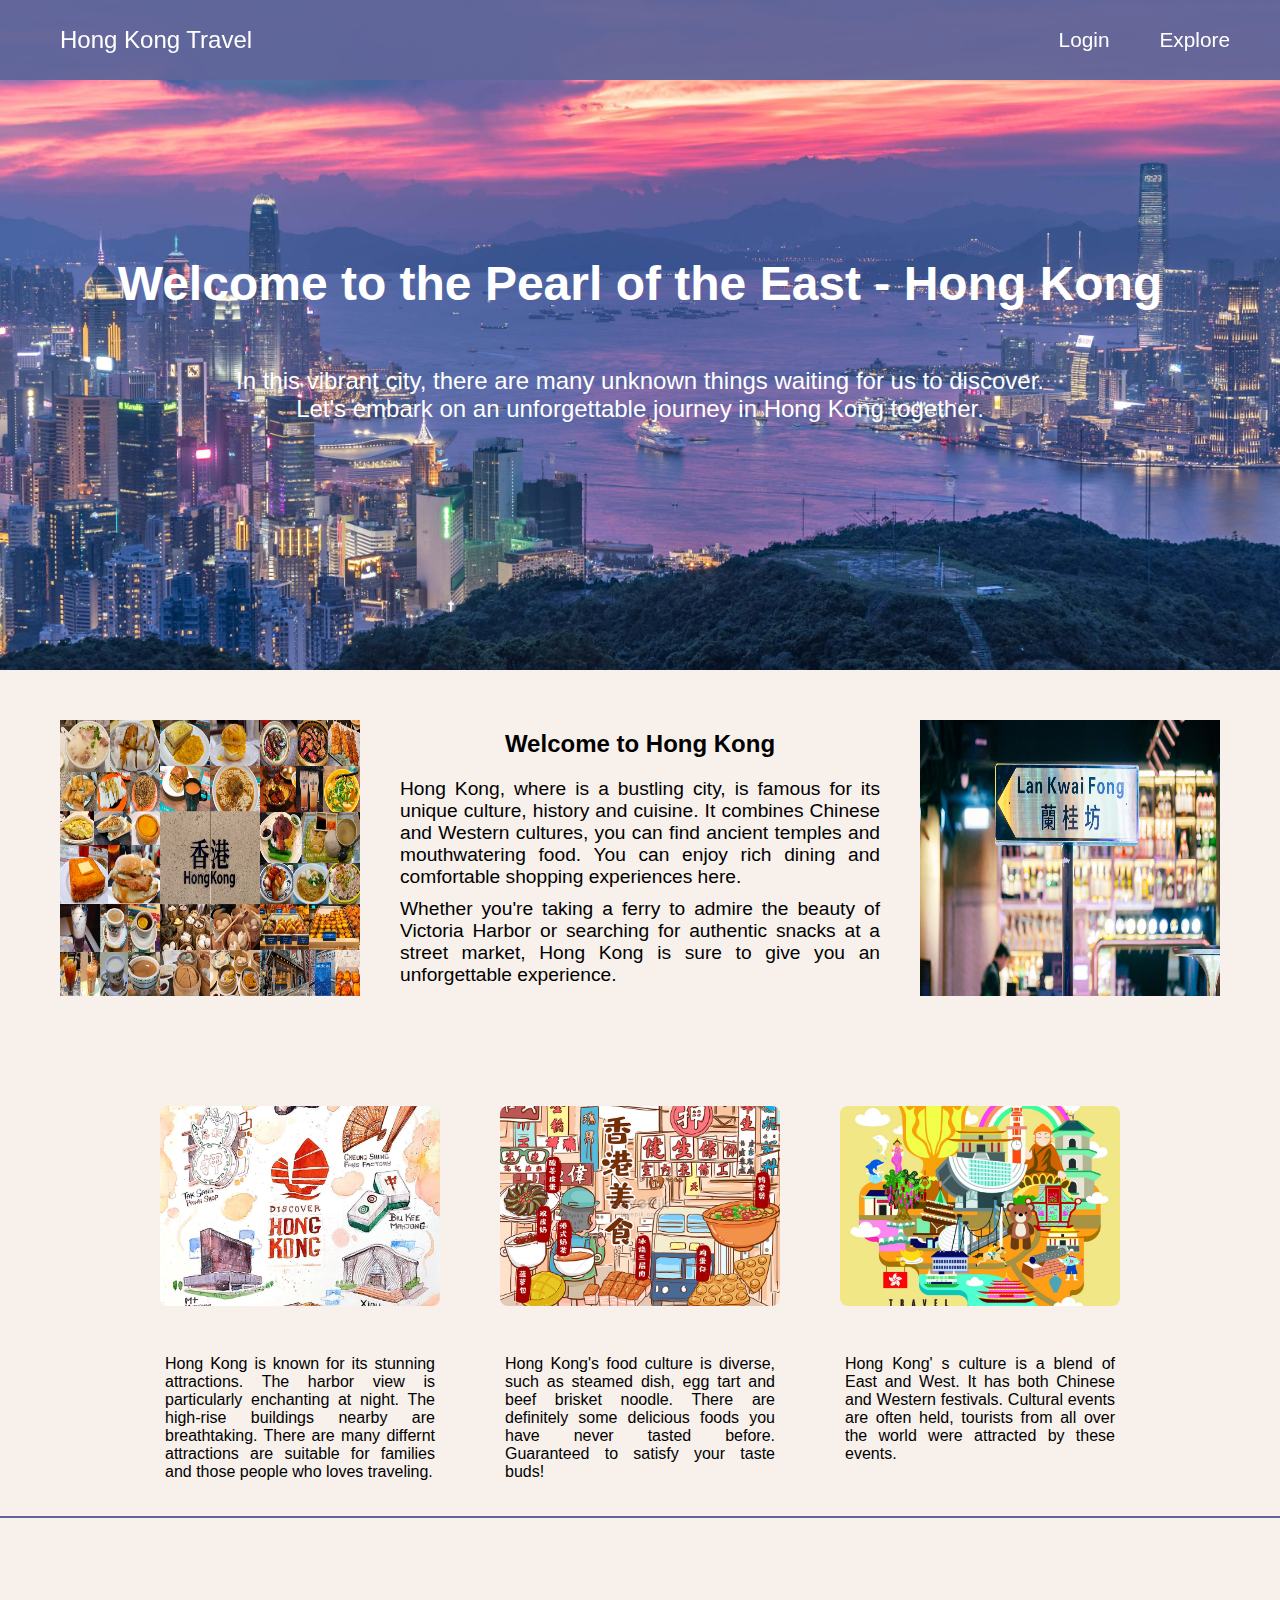
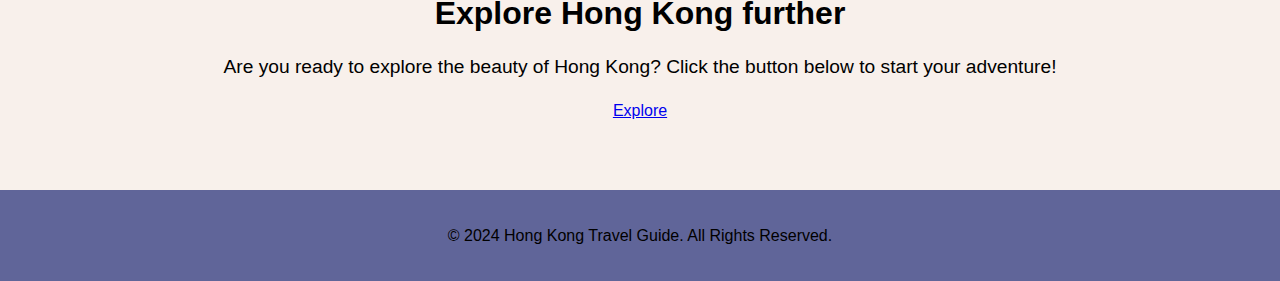
<file: index.html>
<!DOCTYPE html>
<html lang="en">
<head>
    <meta charset="UTF-8">
    <meta name="viewport" content="width=device-width, initial-scale=1.0">
    <title>Hong Kong Travel Guide</title>
    <link rel="stylesheet" href="index.css">
</head>
    <nav class="nav">
        <div class="nav-container">
            <a href="index.html" class="nav-title">Hong Kong Travel</a>
            <div class="nav-links">
                <a href="./login.html">Login</a>
                <a href="./Explore.html">Explore</a>
            </div>
        </div>
    </nav>
    <header class="header">
        <h1 class="welcome">Welcome to the Pearl of the East - Hong Kong</h1>
        <p>In this vibrant city, there are many unknown things waiting for us to discover.<br>
            Let's embark on an unforgettable journey in Hong Kong together.</p>
    </header>
    <section class="Introduction">
        <div class="intro-container">
            <img src="9.jpg" alt="Left Image" class="side-image left">
            <div class="text-content">
                <h2>Welcome to Hong Kong</h2>
                <p>Hong Kong, where is a bustling city, is famous for its unique culture, history and cuisine. It combines Chinese and Western cultures, you can find ancient temples and mouthwatering food. You can enjoy rich dining and comfortable shopping experiences here.</p>
                <p>Whether you're taking a ferry to admire the beauty of Victoria Harbor or searching for authentic snacks at a street market, Hong Kong is sure to give you an unforgettable experience.</p>
            </div>
            <img src="10.jpg" alt="Right Image" class="side-image right">
        </div>
    </section>
    <section class="Content">
        <div class="content-blocks">
            <div class="content-block">
                <img src="12.jpg" alt="Attraction" />
                <p>
                    Hong Kong is known for its stunning attractions. The harbor view is particularly enchanting at night. The high-rise buildings nearby are breathtaking. There are many differnt attractions are suitable for families and those people who loves traveling.
                </p>
            </div>
            <div class="content-block">
                <img src="11.jpg" alt="Food" />
                <p>
                    Hong Kong's food culture is diverse, such as steamed dish, egg tart and beef brisket noodle. There are definitely some delicious foods you have never tasted before. Guaranteed to satisfy your taste buds!
                </p>
            </div>
            <div class="content-block">
                <img src="13.jpg" alt="Culture" />
                <p>
                    Hong Kong' s culture is a blend of East and West. It has both Chinese and Western festivals. Cultural events are often held, tourists from all over the world were attracted by these events.
                </p>
            </div>
        </div>
    </section>
    <section class="explore-section">
        <h2>Explore Hong Kong further</h2>
        <p>Are you ready to explore the beauty of Hong Kong? Click the button below to start your adventure!</p>
        <a href="./Explore.html" class="explore-btn">Explore</a>
    </section>
    <footer class="footer">
        <p>© 2024 Hong Kong Travel Guide. All Rights Reserved.</p>
    </footer>
</html>
</file>
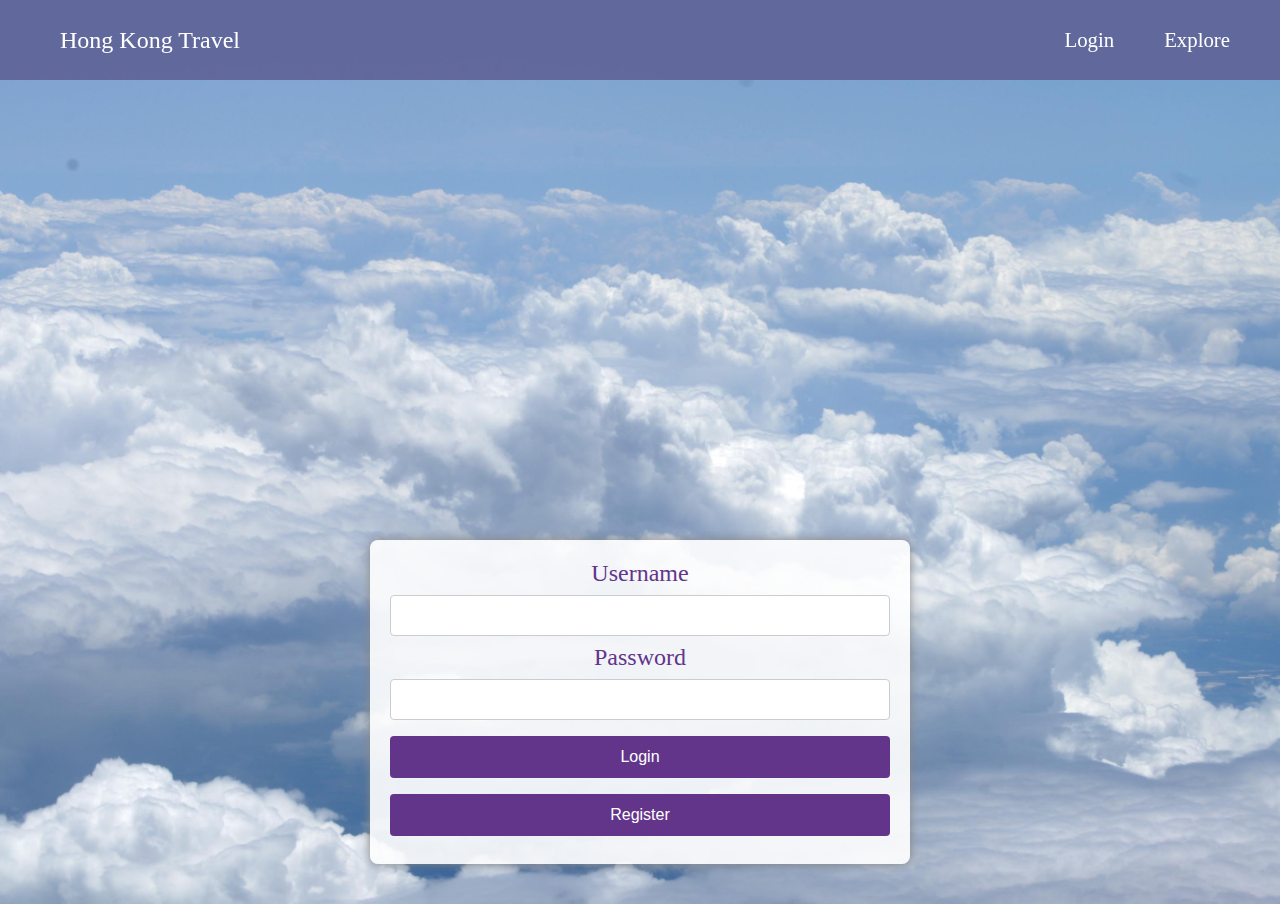
<file: login.html>
<!DOCTYPE html>
<html>
<head>
    <title>Login</title>
    <meta charset="UTF-8">
    <meta name="viewport" content="width=device-width, initial-scale=1.0">
    <title>Login</title>
    <link rel="stylesheet" href="login.css">
</head>
<body>
</head>
<nav class="nav">
    <div class="nav-container">
        <a href="index.html" class="nav-title">Hong Kong Travel</a>
        <div class="nav-links">
            <a href="./login.html">Login</a>
            <a href="./Explore.html">Explore</a>
            </div>
        </div>
    </nav>
    <div class="id">
    <form>
        <tr>
            <td>Username</td>
            <td>
            <input type="text" name="Username" pattern="[A-Z][A-Za-z0-9]*" title="Captial first character"  required="required" />
        </td>
        </tr>
          <tr>
            <td>Password</td>
            </tr>
            <input type="password" name="Password" pattern="[A-Za-z0-9]+" title="Only English and numbers are accepted" required="required" />
        </td>
        </tr>
            <button type="submit">Login</button>
            <button type="button">Register</button>
    </form>
    </div>
</body>
</html>
</file>
<file: index.css>
body {
    font-family: Arial, sans-serif;
    margin: 0;
    padding: 0;
    background-color: #f8f1eb;
}

.nav {
    background-color: rgba(96, 101, 153, 0.95); 
    color: rgb(255, 255, 255);           
    padding: 10px 20px;                         
    position: fixed;                            
    width: 100%;                                                       
    height: auto;
    left: 0;
    top: 0;
}

.nav-container {
    display: flex;                             
    justify-content: space-between;            
    align-items: center;                      
    max-width: 1200px;                       
    margin: 0 auto;                            
    height: 60px;                           
}

.nav-title {
    font-size: 1.5rem;                                             
    text-decoration: none;                    
    color: white;                            
}

.nav-links {
    display: flex;                           
    align-items: center;                     
    gap: 20px;                                
    font-size: 1.3rem;  
    color: white;                             
    text-decoration: none;                    
    padding: 10px 15px;
    border-radius: 5px; 
}

.nav-links a {
    color: white;                    
    text-decoration: none;          
    padding: 10px 15px;                  
    border-radius: 5px;              
}

.header {
    background: url('2.jpg') no-repeat center center;
    background-size: cover;          
    height: 70vh;                    
    color: white;                   
    text-align: center;              
    display: flex;                  
    flex-direction: column;          
    justify-content: center;         
    padding: 20px;                 
    font-size: 1.5rem;  
}

.Introduction {
    display: flex;                   
    align-items: center;             
    padding: 50px 20px;            
    background-color: #f8f0eb;     
}

.intro-container {
    display: flex;                   
    flex: 1;                         
    justify-content: space-between;   
    max-width: 1200px;              
    margin: 0 auto;                 
}

.side-image {
    width: 25%;                    
    height: auto;                   
    margin: 0 20px;                 
}

.text-content {
    flex: 1;                        
    text-align: center;             
    margin: 0 20px;                 
}

.text-content h2 {
    margin: 0;                     
    padding: 10px 0;               
    font-size: 1.5rem;  
}

.text-content p {
    margin: 10px 0;               
    text-align: justify;            
    font-size: 1.2rem;  
}

.Content {
    max-width: 1000px;
    margin: 0 auto;
    background-color: #f8f0eb; 
    padding: 20px;               
    border-radius: 8px;          
}

.content-block p {
    font-size: 0.9rem;               
    margin-top: 30px;                
    padding: 0 5px;                  
    font-size: 1rem; 
}

.content-block {
    flex: 1;                         
    margin: 20px;                  
    text-align: justify;             
    max-width: 300px;               
    height: 350px;                 
}

.content-block img {
    width: 100%;                    
    height: 200px;                  
    object-fit: cover;              
    border-radius: 8px;
    margin-bottom: 15px;            
}

.content-blocks {
    display: flex;                    
    justify-content: space-between;   
    flex-wrap: wrap;                 
    margin: 20px 0;
    gap: 20px;                      
}

.explore-section {
    background-color: #f8f0eb; 
    padding: 50px 20px; 
    text-align: center; 
    border-top: 2px solid #606599; 
}

.explore-section h2 {
    font-size: 2rem; 
    margin-bottom: 20px; 
    color: #000000; 
}

.explore-section p {
    font-size: 1.2rem; 
    line-height: 1.6; 
    margin-bottom: 20px; 
    color: #000000;
}

.footer {
    text-align: center;              
    padding: 20px;                   
    background-color: #606599;       
    margin-top: 20px;                
    border-top: 1px solid #606599;      
}
</file>
<file: login.css>
body {
    background-image: url('14.jpg'); 
    background-repeat: no-repeat;
    background-size: cover; 
    margin: 0;
    padding: 0;
    display: flex;
    flex-direction: column;
    align-items: center;
}

.nav {
    background-color: rgba(96, 101, 153, 0.95); 
    color: rgb(255, 255, 255);           
    padding: 10px 20px;                         
    position: fixed;                            
    width: 100%;                                                       
    height: auto;
    left: 0;
    top: 0;
}

.nav-container {
    display: flex;                             
    justify-content: space-between;            
    align-items: center;                      
    max-width: 1200px;                       
    margin: 0 auto;                            
    height: 60px;                           
}

.nav-title {
    font-size: 1.5rem;                                             
    text-decoration: none;                    
    color: white;                            
}

.nav-links {
    display: flex;                           
    align-items: center;                     
    gap: 20px;                                
    font-size: 1.3rem;  
    color: white;                             
    text-decoration: none;                    
    padding: 10px 15px;
    border-radius: 5px; 
}

.nav-links a {
    color: white;                    
    text-decoration: none;          
    padding: 10px 15px;                  
    border-radius: 5px;              
}

.id {
    width: 100%;
    max-width: 1200px; 
    margin-top: 500px; 
    padding: 40px; 
    display: flex;
    justify-content: center;
    text-align: center; 
    font-size: 1.5rem; 
    color: #62358b;
}

form {
    padding: 20px;
    max-width: 500px;
    margin: auto;
    box-shadow: 0px 0px 10px #888888;
    background-color: rgba(255, 255, 255, 0.9); 
    border-radius: 8px; 
}

input[type=text], input[type=password] {
    width: 100%;
    padding: 12px 20px;
    margin: 8px 0;
    border: 1px solid #ccc;
    border-radius: 4px;
    box-sizing: border-box;
}

button {
    background-color: #62358b;
    color: white;
    padding: 12px 20px;
    margin: 8px 0;
    border: none;
    border-radius: 4px;
    cursor: pointer;
    width: 100%; 
    font-size: 16px; 
}
</file>
